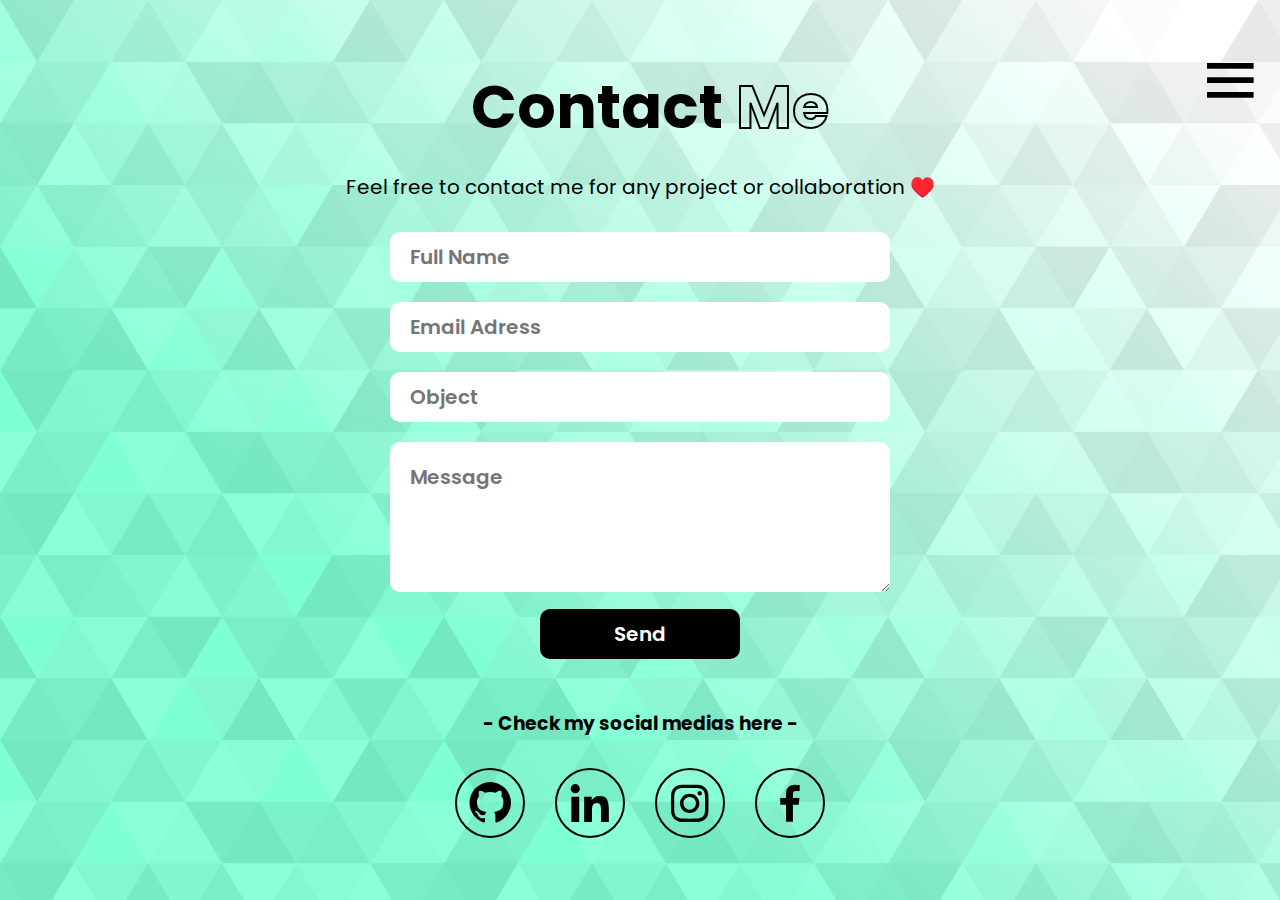
<file: contact.html>
<!DOCTYPE html>
<html lang="en">
<head>
    <meta charset="UTF-8">
    <meta name="viewport" content="width=device-width, initial-scale=1.0">
    <link href='https://unpkg.com/boxicons@2.1.4/css/boxicons.min.css' rel='stylesheet'>
    <link rel="stylesheet" href="https://cdnjs.cloudflare.com/ajax/libs/animate.css/4.1.1/animate.min.css"/>
    <link rel="stylesheet" href="style.css">
    <title>Contact Me | ProgLena</title>
</head>
<body>
    <div class="container contact">
        <div class="info animate__animated animate__zoomIn">
            <h2>Contact <span>Me</span></h2>
        <p>Feel free to contact me for any project or collaboration ♥️ </p>
        <form>
            <input type="text" placeholder="Full Name">
            <input type="email" placeholder="Email Adress">
            <input type="text" placeholder="Object">
            <textarea placeholder="Message"></textarea>
            <input type="submit" value="Send" class="btn submit">
        </form>
        
        <div class="social">
            <h3> - Check my social medias here -</h3>
            <div class="icons"><a href=""><i class='bx bxl-github' ></i></a>
                <a href=""><i class='bx bxl-linkedin' ></i></a>
                <a href=""><i class='bx bxl-instagram' ></i></a>
                <a href=""><i class='bx bxl-facebook' ></i></a></div>
            
        </div>
        </div>
        <header class="sidebar close animate__animated animate__zoomIn">
            <i class='bx bx-menu toggle' ></i>
            <div class="menu contact">
                <a href="index.html"><i class='bx bxs-home'x ></i> Home</a>
                <a href="about.html"><i class='bx bxs-user' ></i> About</a>
                <a href="portfolio.html"><i class='bx bxs-briefcase-alt' ></i> Works</a>
                <a href="" class="active"><i class='bx bxl-telegram' ></i> Contact</a>
            </div>   
            
        </header>
    </div>
    <script src="script.js"></script>
</body>
</html>
</file>
<file: style.css>
@import url('https://fonts.googleapis.com/css2?family=Poppins:wght@100;300;400;600;700;800&display=swap');

* {
  margin: 0;
  padding: 0;
  box-sizing: border-box;
  font-family: 'Poppins', sasns-serif;
}

/*CSS INDEX*/
.custom-shape-divider-top-1706118921 {
    position: absolute;
    top: 0;
    left: 0;
    width: 100%;
    overflow: hidden;
    line-height: 0;
}

.custom-shape-divider-top-1706118921 svg {
    position: relative;
    display: block;
    width: calc(100% + 1.3px);
    height: 150px;
}

.custom-shape-divider-top-1706118921 .shape-fill {
    fill: aquamarine;
}

.custom-shape-divider-bottom-1706119351 {
    position: absolute;
    bottom: 0;
    left: 0;
    width: 100%;
    overflow: hidden;
    line-height: 0;
    transform: rotate(180deg);
}

.custom-shape-divider-bottom-1706119351 svg {
    position: relative;
    display: block;
    width: calc(105% + 1.3px);
    height: 154px;
    transform: rotateY(180deg);
}

.custom-shape-divider-bottom-1706119351 .shape-fill {
    fill: aquamarine;
}

.container {
  display:flex;
  justify-content: center;
  align-items: center;
  min-height: 100vh;
  gap:30px;
  background-color: #fff;
  position: absolute;
  z-index:-1;
}

.box{
    margin: 90px;
}

img{
    width:800px;
    height:100%;
    padding:30px;
}

.box h3{
    font-size: 50px;
}

.box h1{
    font-size: 100px;
}

.box span{
    color:aquamarine;
    -webkit-text-stroke:2px #000;
}

.box span:hover{
    color:transparent;
    -webkit-text-stroke:2px #000;

}

.box .career{
    font-size: 25px;
    background-color: aquamarine;
    padding: 10px 20px;
    border-radius: 10px;
    margin-bottom: 30px;
}

.box p{
    font-size: 20px;
    margin: 20px 0;
    text-align: justify;
}

.box .button-space{
    display: inline-flex;
    gap: 20px;
}

.box .star{
    color: aquamarine;
    display: flex;
    width: 50px;
    height: 50px;
}

.box .star.second{
    display: flex;
    flex-direction: row-reverse;
}

.button-space .star .star1,
.button-space .star .star3{
    position:relative;
    font-size: 20px;
    bottom:0px;
    right:0px;
}

.button-space .star .star2,
.button-space .star .star4{
    position:relative;
    font-size:40px;
    top:0px;
    right:0px;
}

.box button{
    padding: 10px 30px;
    background-color: aquamarine;
    border-radius: 50px;
    border: none;
    font-size: 20px;
    font-weight: 600;
    cursor: pointer;
}

.box button:hover{
    background-color: #fff;
    color: #000;
    border: 2px solid #000;
}

.button-space:hover .bx {
    color: #000;
}

.menu{
    position:absolute;
    right: 0;
    margin:50px;
    display: flex;
    justify-content: center;
    align-items: center;
    flex-direction: column;
    gap: 20px;
    background-color: aquamarine;
    padding: 20px;
    border-radius: 50px;
}

.menu a{
    text-decoration: none;
    color: #000;
    font-size: 20px;
    font-weight: 600;
    padding: 10px 0;
    transition: all 0.3s ease;
}

.menu i{
    font-size:30px;
}

.menu .active{
    color:#fff;
}

.menu a:hover{
    color:#fff;
}

@media (width<1490px) {
    /*CSS RESPONSIVE index*/
    .container{
        flex-direction: column;
        gap: 10px;
    }
    .box{
        margin:60px 100px 0px;
    }
    .image{
        margin-top:0;
    }
    .menu{
        top:0;
        flex-direction: row;
        gap:30px;
        padding:0 30px;
        margin-right: 90px;
    }
    .custom-shape-divider-top-1706118921{
        opacity: 0;
    }

    .custom-shape-divider-bottom-1706119351{
        opacity: 0;
    }

    /* CSS RESPONSIVE about*/
    .container.about .column {
        width: 100%;
        flex-direction: row !important;
        justify-content: space-between;
    }
    .container.about .column .img-prin{
        position: relative;
        width: 150px;
        height: 100px;
        margin: 20px 0 !important;
    }
    .container.about .column .img-prin .image-about{
        position: relative;
        top: 0;
        left: 0;
        width: 100px;
        height: 100px;

    }

    .container.about .column img{
        padding: 0 ;
        width: 100px !important;
        height: 100px !important;
        top: 0px  !important;
        left:10px !important;
    }

    .container.about .column .decoration{
        font-size: 10px;
    }


    .container.about .column .menu.about{
        margin:0;
        padding: 0;
        gap: 20px;
    }

    .container.about .column .menu.about a{
        padding: 10px 20px;
        font-size: 14px;
        width: fit-content;
    }
}

@media (width<900px) {
    .menu{
        top: 0;
        left:0;
        gap:50px;
        padding:0 30px;
        margin: 40px 90px 0 90px;
    }
    .menu i{
        font-size:25px;
    }
    .box{
        margin:120px 100px 0px 100px ;
    }
    .box h3{
        font-size: 35px;
    }
    .box h1{
        font-size: 60px;
    }
    .box .career{
        font-size: 20px;
    }
    .box p{
        font-size: 14px;
    }
    .box .button-space{
        width: 100%;
        justify-content: center;
    }
    .box button{
        font-size: 14px;
    }
    .container .image{
        flex:1;
        margin: 0 90px;
    }
    img{
        max-width:100%;
        height: auto;
    };
}

@media (width<500px) {
    .menu{
        top: 0;
        left:0;
        gap:50px;
        margin: 0 50px;
    }
    .menu i{
        font-size:20px;
    }
    .box{
        margin: 70px 50px 10px 50px;
        top:0;
    }
    .box h3{
        font-size: 35px;
    }
    .box h1{
        font-size: 60px;
    }
    .box .career{
        font-size: 19px;
    }
    .box p{
        font-size: 14px;
    }
    .box button{
        font-size: 14px;
    }
    .container .image{
        flex:1;
        margin: 0 50px;
    }
    img{
        padding:0;
        max-width:100%;
        object-fit: cover;
    }

}
/*CSS ABOUT*/
.container.about{
    gap: 70px;
    justify-content: center;
    align-items: center;
    margin: 0px 70px;
}

.container.about .column{
    display: flex;
    flex-direction: column;
    gap: 10px;
}

.container.about .column .img-prin{
    margin: 30px 0 0 0;
}

.container.about .column img{
    border-radius: 50%;
    width: 400px;
    height: 400px;
    position: relative;
    top:-20px;
    left: -10px;
}

.container.about .image-about{
    background-color: aquamarine;
    border-radius: 50%;
    width: 350px;
    height: 350px;
}

.container.about .decoration{
    display: flex;
    position:relative;
    top: -20px;
    right: -50px;
    justify-content: end;
}

.container.about .decoration .bx-star.first{
    position: relative;
    top: 20px;
    left: 20px;
    font-size: 40px;
}
.container.about .decoration .bx-star.second{
    position: relative;
    font-size: 50px;
    right: -10px;
}
.container.about .decoration .bx-star.third{
    position: relative;
    font-size: 40px;
    top: -20px;
    left: -5px;
}

.container.about .decoration .bx-planet{
    position: relative;
    font-size: 60px;
    right: -160px;
    top:-10px;
}

.container.about .decoration .bx-rocket{
    position: relative;
    font-size: 70px;
    right: -145px;
    top:-55px;
}

.container.about .decoration .bx-meteor{
    position: relative;
    font-size: 70px;
    right: -120px;
    top:-90px;
}

.container.about .menu.about{
    display: flex;
    position: inherit;
    /*flex:1;*/
    background-color: transparent;
    margin:20px;
}

.container.about .menu.about a{
    background-color: aquamarine;
    width: 100%;
    display: flex;
    justify-content: center;
    align-items: center;
    border-radius: 50px;
    padding: 10px 0;
    gap: 10px;
}
.container.about .menu.about a:hover{
    background-color: #000;
}

.container.about .info{
    display: flex;
    justify-content: center;
    align-items: center;
    flex-direction: column;
    text-align: center;
    margin: 0 0 0 50px;
    padding:50px;
    border-right:10px solid aquamarine;
    border-bottom: 10px solid aquamarine;
    border-radius: 30px;
}

.container.about .info h1{
    font-size: 100px;
    margin: 0 0 20px 0;
    line-height: 0.8;
}
.container.about .info .career{
    font-size: 20px;
    margin: 0 0 30px 0;
}

.container.about .info p{
    text-align: justify;
}

.container.about .section{
    display: flex;
    justify-content: center;
    align-items: center;
    gap: 30px;
    margin:30px 0;
}

.container.about .info .line::after{
    content: '';
    width: 300px;
    height: 3px;
    background-color: #000;
    display: block;
    border-radius: 50%;
}

.container.about .info .apps{
    display:grid;
    justify-content: center;
    grid-template-columns: repeat(5,1fr);
    gap: 50px;
}

.container.about .info .apps i{
    font-size: 80px;
}
.container.about .info .apps span{
    display: flex;
    flex-direction: column;
    text-decoration: none;
    color: #000;
    font-weight: 600;
    font-size: 20px;
    padding: 10px 20px;
    transition: all 0.3s ease;
}

.container.about .info .apps  i:hover ~ span, .container.about .info .apps span:hover{
    background-color: aquamarine;
    border-radius: 30px;
    box-shadow: 3px 3px 5px black;
    transition: all 0.3s ease;
}
/*CSS WORKS*/
.container.portfolio{
    padding:0;
    margin:0;
    display: block;
}

.container.portfolio header{
    width: 100%;
    display: flex;
    justify-content: space-between;
    align-items: center;
    background-color: aquamarine;
}
.container.portfolio header .image.portfolio{
    display: flex;
    justify-content: center;
    align-items: center;
    gap:10px;
    margin: 15px 30px;
}

.container.portfolio header .image.portfolio img{
    padding:0;
    width: 50px;
    height: 50px;
    border-radius: 50%;
    transition: all 0.3s ease;
}


.container.portfolio header .menu.portfolio{
    flex-direction: row;
    position: relative;
    right: inherit;
    margin:0 10px;
    padding: 0;
    gap: 10px;
}

.container.portfolio header .menu.portfolio a{
    display: flex;
    justify-content: center;
    align-items: center;
    gap: 5px;
    font-size: 20px;
    padding: 10px 20px;
    transition: all 0.3s ease;
}

.container.portfolio header .menu.portfolio a:hover{
    border-bottom: 1px solid #fff;
    border-radius: 20px;
    transition: all 0.3s ease-out;
}

.container.portfolio .title{
    display: flex;
    justify-content: center;
    align-items: center;
    flex-direction: column;
    margin-top:30px;
}

.container.portfolio .title  h1{
    font-size: 50px;
    z-index: 1000;
}

.container.portfolio .title  .sub{
    position:relative;
    bottom: 21px;
    left: 44px;
    background-color: aquamarine;
    height: 17px;
}

.container.portfolio .works .title  h3{
    position:relative;
    font-size: 20px;
}

.container.portfolio .works{
    margin: 30px 60px 50px 60px;
    display: flex;
    justify-content: center;
    align-items: center;   
    flex-wrap: wrap;
    gap: 40px;
}

.container.portfolio .image-work{
    width: 400px;
    height: 400px;
    display: flex;
    justify-content: center;
    align-items: center;
    flex-direction: column;
    overflow: hidden;
    border-radius: 20px;
    transition: all 0.3s ease;
}

.container.portfolio .image-work img{
    padding:0;
    object-fit: cover;
    width: 100%;
}

.container.portfolio .image-work h2{
    font-size: 30px;
    margin: 10px 0;
}

.container.portfolio .image-work .description{
    position:relative;
    height: 0;
    color: transparent;
}

.container.portfolio .image-work:hover{
    transform: scale(1.1);
    transition: all 0.3s ease;
}
.container.portfolio .image-work:hover .description{
    position:absolute;
    top:0;
    left:0;
    width: 100%;
    height: 100%;
    background-color: rgba(127, 255, 212, 0.609);
    display: flex;
    justify-content: center;
    align-items: center;
    flex-direction: column;
    color: #000;
    text-align: center;
    transition: all 0.3s ease;
    padding: 20px;
    font-size: 20px;
    gap: 20px;
}

.container.portfolio .image-work:hover img{
    transition: all 0.2s ease;
}
.container.portfolio .image-work:hover h2{
    margin: 0;
    height: 0;
    transition: all 0.2s ease;
}

.container.portfolio .image-work:hover .description h2{
    font-size: 30px;
    margin: 0;
    transition: all 0.2s ease;
}
.container.portfolio .image-work:hover .description p{
    font-size: 20px;
    transition: all 0.2s ease;

}

.container.portfolio .image-work:hover .description .proof{
    display: flex;
    justify-content: center;
    align-items: center;
    gap: 10px;
    border: 1px solid#000;
    padding: 10px 20px;
    border-radius: 10px;
    cursor: pointer;
    transition: all 0.2s ease;
}

.container.portfolio .image-work:hover .description .proof:hover{
    background-color: #fff;
    box-shadow: 0 0 10px 0px #7fffd4;
    color: #000;
    transition: all 0.2s ease;
}
.container.portfolio .image-work:hover .description .proof:hover a{
    color: #000;
    transition: all 0.2s ease;
    font-weight: 600;
}

.container.portfolio .image-work:hover .description .proof i{
    font-size: 30px;
}

.container.portfolio .image-work:hover .description .proof a{
    text-decoration: none;
    color: #000;
}
/*CSS CONTACT*/
.container.contact{
    width: 100%;
    margin: 0;
    padding: 0;
    background-color: #ffffff;
    background-image: url("data:image/svg+xml,%3Csvg xmlns='http://www.w3.org/2000/svg' width='100%25'%3E%3Cdefs%3E%3ClinearGradient id='a' gradientUnits='userSpaceOnUse' x1='0' x2='0' y1='0' y2='100%25' gradientTransform='rotate(37,939,465)'%3E%3Cstop offset='0' stop-color='%23ffffff'/%3E%3Cstop offset='1' stop-color='%237FFFD4'/%3E%3C/linearGradient%3E%3Cpattern patternUnits='userSpaceOnUse' id='b' width='444' height='370' x='0' y='0' viewBox='0 0 1080 900'%3E%3Cg fill-opacity='0.09'%3E%3Cpolygon fill='%23444' points='90 150 0 300 180 300'/%3E%3Cpolygon points='90 150 180 0 0 0'/%3E%3Cpolygon fill='%23AAA' points='270 150 360 0 180 0'/%3E%3Cpolygon fill='%23DDD' points='450 150 360 300 540 300'/%3E%3Cpolygon fill='%23999' points='450 150 540 0 360 0'/%3E%3Cpolygon points='630 150 540 300 720 300'/%3E%3Cpolygon fill='%23DDD' points='630 150 720 0 540 0'/%3E%3Cpolygon fill='%23444' points='810 150 720 300 900 300'/%3E%3Cpolygon fill='%23FFF' points='810 150 900 0 720 0'/%3E%3Cpolygon fill='%23DDD' points='990 150 900 300 1080 300'/%3E%3Cpolygon fill='%23444' points='990 150 1080 0 900 0'/%3E%3Cpolygon fill='%23DDD' points='90 450 0 600 180 600'/%3E%3Cpolygon points='90 450 180 300 0 300'/%3E%3Cpolygon fill='%23666' points='270 450 180 600 360 600'/%3E%3Cpolygon fill='%23AAA' points='270 450 360 300 180 300'/%3E%3Cpolygon fill='%23DDD' points='450 450 360 600 540 600'/%3E%3Cpolygon fill='%23999' points='450 450 540 300 360 300'/%3E%3Cpolygon fill='%23999' points='630 450 540 600 720 600'/%3E%3Cpolygon fill='%23FFF' points='630 450 720 300 540 300'/%3E%3Cpolygon points='810 450 720 600 900 600'/%3E%3Cpolygon fill='%23DDD' points='810 450 900 300 720 300'/%3E%3Cpolygon fill='%23AAA' points='990 450 900 600 1080 600'/%3E%3Cpolygon fill='%23444' points='990 450 1080 300 900 300'/%3E%3Cpolygon fill='%23222' points='90 750 0 900 180 900'/%3E%3Cpolygon points='270 750 180 900 360 900'/%3E%3Cpolygon fill='%23DDD' points='270 750 360 600 180 600'/%3E%3Cpolygon points='450 750 540 600 360 600'/%3E%3Cpolygon points='630 750 540 900 720 900'/%3E%3Cpolygon fill='%23444' points='630 750 720 600 540 600'/%3E%3Cpolygon fill='%23AAA' points='810 750 720 900 900 900'/%3E%3Cpolygon fill='%23666' points='810 750 900 600 720 600'/%3E%3Cpolygon fill='%23999' points='990 750 900 900 1080 900'/%3E%3Cpolygon fill='%23999' points='180 0 90 150 270 150'/%3E%3Cpolygon fill='%23444' points='360 0 270 150 450 150'/%3E%3Cpolygon fill='%23FFF' points='540 0 450 150 630 150'/%3E%3Cpolygon points='900 0 810 150 990 150'/%3E%3Cpolygon fill='%23222' points='0 300 -90 450 90 450'/%3E%3Cpolygon fill='%23FFF' points='0 300 90 150 -90 150'/%3E%3Cpolygon fill='%23FFF' points='180 300 90 450 270 450'/%3E%3Cpolygon fill='%23666' points='180 300 270 150 90 150'/%3E%3Cpolygon fill='%23222' points='360 300 270 450 450 450'/%3E%3Cpolygon fill='%23FFF' points='360 300 450 150 270 150'/%3E%3Cpolygon fill='%23444' points='540 300 450 450 630 450'/%3E%3Cpolygon fill='%23222' points='540 300 630 150 450 150'/%3E%3Cpolygon fill='%23AAA' points='720 300 630 450 810 450'/%3E%3Cpolygon fill='%23666' points='720 300 810 150 630 150'/%3E%3Cpolygon fill='%23FFF' points='900 300 810 450 990 450'/%3E%3Cpolygon fill='%23999' points='900 300 990 150 810 150'/%3E%3Cpolygon points='0 600 -90 750 90 750'/%3E%3Cpolygon fill='%23666' points='0 600 90 450 -90 450'/%3E%3Cpolygon fill='%23AAA' points='180 600 90 750 270 750'/%3E%3Cpolygon fill='%23444' points='180 600 270 450 90 450'/%3E%3Cpolygon fill='%23444' points='360 600 270 750 450 750'/%3E%3Cpolygon fill='%23999' points='360 600 450 450 270 450'/%3E%3Cpolygon fill='%23666' points='540 600 630 450 450 450'/%3E%3Cpolygon fill='%23222' points='720 600 630 750 810 750'/%3E%3Cpolygon fill='%23FFF' points='900 600 810 750 990 750'/%3E%3Cpolygon fill='%23222' points='900 600 990 450 810 450'/%3E%3Cpolygon fill='%23DDD' points='0 900 90 750 -90 750'/%3E%3Cpolygon fill='%23444' points='180 900 270 750 90 750'/%3E%3Cpolygon fill='%23FFF' points='360 900 450 750 270 750'/%3E%3Cpolygon fill='%23AAA' points='540 900 630 750 450 750'/%3E%3Cpolygon fill='%23FFF' points='720 900 810 750 630 750'/%3E%3Cpolygon fill='%23222' points='900 900 990 750 810 750'/%3E%3Cpolygon fill='%23222' points='1080 300 990 450 1170 450'/%3E%3Cpolygon fill='%23FFF' points='1080 300 1170 150 990 150'/%3E%3Cpolygon points='1080 600 990 750 1170 750'/%3E%3Cpolygon fill='%23666' points='1080 600 1170 450 990 450'/%3E%3Cpolygon fill='%23DDD' points='1080 900 1170 750 990 750'/%3E%3C/g%3E%3C/pattern%3E%3C/defs%3E%3Crect x='0' y='0' fill='url(%23a)' width='100%25' height='100%25'/%3E%3Crect x='0' y='0' fill='url(%23b)' width='100%25' height='100%25'/%3E%3C/svg%3E");
    background-attachment: fixed;
    background-size: cover;
}
.container.contact header{
    display: flex;
    justify-content: flex-end;
    align-items: center;
    padding: 20px 50px;
}

.container.contact header a{
    text-decoration: none;
    font-size: 60px;
    font-weight: 600;
    color:#000;
    transition: all 0.3s ease;
}

.container.contact h2{
    font-size: 60px;
    margin: 50px 0 0 20px;
    text-align: center;
}

.container.contact p{
    font-size: 20px;
    text-align: center;
    margin: 20px 0;
}

.container.contact h2 span{
    -webkit-text-stroke: 2px #000;
    color: transparent;
}

.container.contact form{
    width: 500px;
    display: block;
    margin: 0 auto;
}

.container.contact form input{
    width: 100%;
    height: 50px;
    border-radius: 10px;
    border: none;
    padding: 0 20px;
    font-size: 20px;
    font-weight: 600;
    outline: none;
    margin:10px 0;
}

.container.contact form textarea{
    width: 100%;
    height: 150px;
    border-radius: 10px;
    border: none;
    padding: 20px;
    font-size: 20px;
    font-weight: 600;
    outline: none;
    margin:10px 0;
}

.container.contact form input:hover,.container.contact form textarea:hover{
    border: 2px solid #000;
}

.container.contact form .btn.submit{
    width: 200px;
    height: 50px;
    border-radius: 10px;
    border: none;
    font-size: 20px;
    font-weight: 600;
    cursor: pointer;
    text-align: center;
    display: block;
    margin: 0 auto;
    background-color: #000;
    color: #fff;
}
.container.contact form .btn.submit:hover{
    background-color: #fff;
    color: #000;
    border: 2px solid #000;
}

.container.contact form .btn.submit:focus{
    outline: none;
    background-color: #000;
    color:#fff
}

.container.contact .social{
    display: flex;
    justify-content: center;
    align-items: center;
    flex-direction: column;
    gap: 30px;
    margin: 50px 0;
}

.container.contact .social .icons{
    display: flex;
    justify-content: center;
    align-items: center;
    gap: 30px;
}

.container.contact .social a{
    font-size: 50px;
    color: #000;
    text-decoration: none;
    border: 2px solid #000;
    width: 70px;
    height: 70px;
    display: flex;
    justify-content: center;
    align-items: center;
    text-align: center;
    border-radius: 50%;
    transition: all 0.3s ease;
}

.container.contact .social a:hover{
    background-color: #000;
    box-shadow: 0 0 10px 0px rgba(0, 0, 0, 0.8);
    color: #fff;
    transition: all 0.3s ease;
}

.container.contact .sidebar{
    padding: 40px 10px;
    height: 100vh;
    position: absolute;
    right: 0;
    top: 0;
    background-color: #000;
    border-radius: 100px 0 0 100px;
    display: flex;
    justify-content: flex-start;
    align-items: center;
    flex-direction: column;
    gap:100px;
    transition: all 0.3s ease;
}
.container.contact .sidebar .menu.contact{
    gap: 30px;
    padding: 0;
    position: relative;
    background-color: transparent;
    margin:10px 0;
    padding: 10px;
    transition: all 0.3s ease;
}
.container.contact .sidebar .toggle{
    width: 80px;
    height: 80px;
    display: flex;
    justify-content: center;
    align-items: center;
}

.container.contact .sidebar .toggle{
    font-size: 70px;
    cursor: pointer;
}   
.container.contact .sidebar .toggle{
    color: #fff;
    transition: all 0.3s ease;
}

.container.contact .sidebar .menu.contact a{
    display: flex;
    justify-content: center;
    align-items: center;
    gap: 10px;
    width: 100%;
    font-size: 20px;
    font-weight: 600;
    text-decoration: none;
    color: #fff;
    padding: 10px 20px;
    transition: all 0.3s ease;
}

.container.contact .sidebar .menu.contact a:hover{
    background-color: aquamarine;
    color:#000;
    border-radius: 20px;
}
.container.contact .sidebar.close .toggle:hover {
    background-color: #000;
    color: #fff;
    border-radius: 50px 0 0 50px;
    transition: all 0.3s ease;
}
.container.contact .sidebar.close{
    background-color: transparent;
    padding:40px 0;
    align-items: flex-end;
}
.container.contact .sidebar.close .toggle{
    padding: 20px 50px;
    color: #000;
    transition: all 0.3s ease;

}
.container.contact .sidebar.close .menu.contact a{
    opacity:0;
    pointer-events: none;
    cursor:default;
}
</file>
